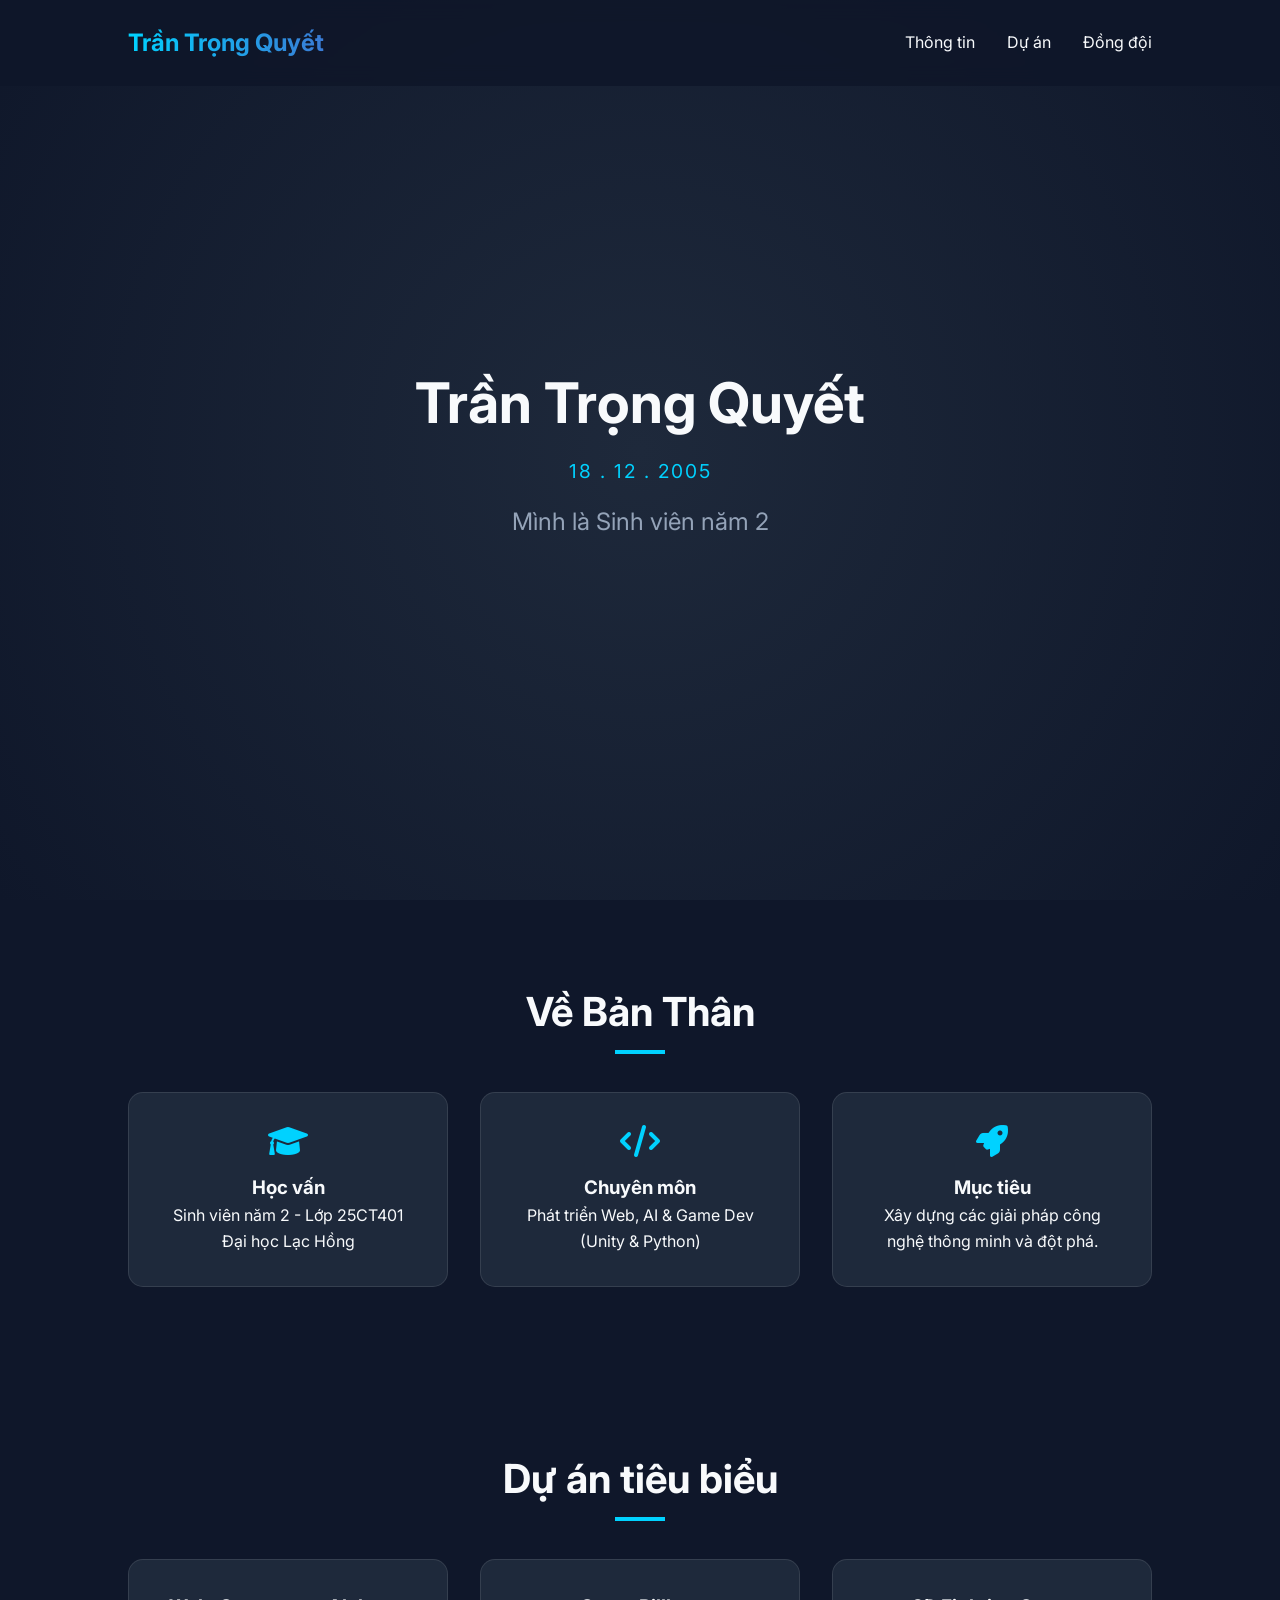
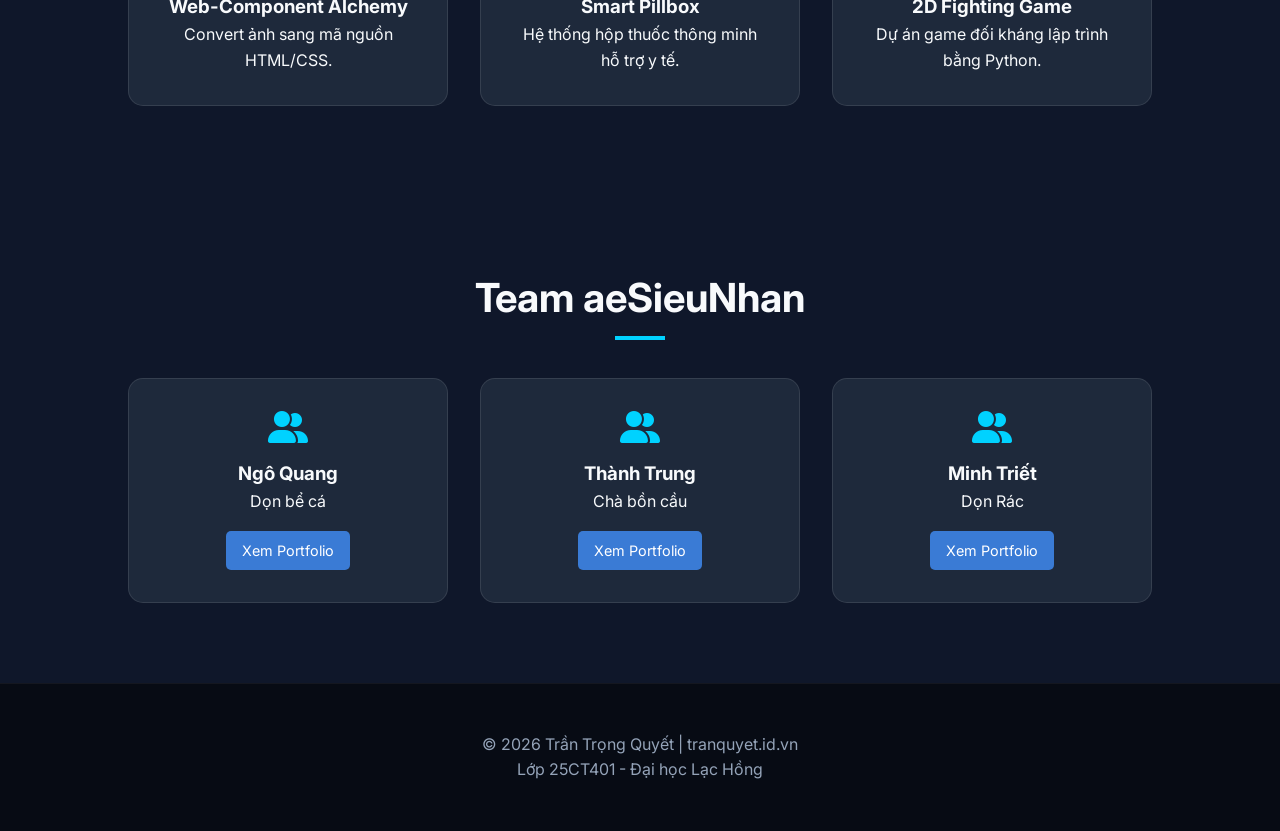
<file: Index.html>
<!DOCTYPE html>
<html lang="vi">
<head>
    <meta charset="UTF-8">
    <meta name="viewport" content="width=device-width, initial-scale=1.0">
    <title>Trần Trọng Quyết | Portfolio</title>
    <link href="https://fonts.googleapis.com/css2?family=Inter:wght@300;400;600;700&display=swap" rel="stylesheet">
    <link rel="stylesheet" href="https://cdnjs.cloudflare.com/ajax/libs/font-awesome/6.0.0/css/all.min.css">
    
    <style>
        :root {
            --primary-color: #00d2ff;
            --secondary-color: #3a7bd5;
            --bg-dark: #0f172a;
            --card-bg: #1e293b;
            --text-light: #f8fafc;
            --text-gray: #94a3b8;
        }

        * { margin: 0; padding: 0; box-sizing: border-box; font-family: 'Inter', sans-serif; scroll-behavior: smooth; }
        body { background-color: var(--bg-dark); color: var(--text-light); line-height: 1.6; }

        nav { padding: 1.5rem 10%; display: flex; justify-content: space-between; align-items: center; background: rgba(15, 23, 42, 0.9); position: fixed; width: 100%; top: 0; z-index: 1000; backdrop-filter: blur(10px); }
        .logo { font-size: 1.5rem; font-weight: 700; background: linear-gradient(to right, var(--primary-color), var(--secondary-color)); -webkit-background-clip: text; -webkit-text-fill-color: transparent; }
        .nav-links { list-style: none; display: flex; gap: 2rem; }
        .nav-links a { text-decoration: none; color: var(--text-light); transition: 0.3s; }
        .nav-links a:hover { color: var(--primary-color); }

        .hero { height: 100vh; display: flex; flex-direction: column; justify-content: center; align-items: center; text-align: center; padding: 0 10%; background: radial-gradient(circle at center, #1e293b 0%, #0f172a 100%); }
        .hero h1 { font-size: 3.5rem; margin-bottom: 0.5rem; }
        .hero .dob { font-size: 1.2rem; color: var(--primary-color); margin-bottom: 1rem; letter-spacing: 2px; }
        .hero p { font-size: 1.5rem; color: var(--text-gray); }

        section { padding: 5rem 10%; }
        .section-title { text-align: center; font-size: 2.5rem; margin-bottom: 3rem; position: relative; }
        .section-title::after { content: ''; width: 50px; height: 4px; background: var(--primary-color); position: absolute; bottom: -10px; left: 50%; transform: translateX(-50%); }

        .grid { display: grid; grid-template-columns: repeat(auto-fit, minmax(280px, 1fr)); gap: 2rem; }
        .card { background: var(--card-bg); padding: 2rem; border-radius: 15px; border: 1px solid rgba(255, 255, 255, 0.1); transition: 0.3s; text-align: center; }
        .card:hover { transform: translateY(-10px); border-color: var(--primary-color); }
        .card i { font-size: 2rem; color: var(--primary-color); margin-bottom: 1rem; }

        /* Team Members Style */
        .member-link { display: inline-block; margin-top: 1rem; padding: 0.5rem 1rem; background: var(--secondary-color); color: white; text-decoration: none; border-radius: 5px; font-size: 0.9rem; transition: 0.3s; }
        .member-link:hover { background: var(--primary-color); }

        footer { text-align: center; padding: 3rem; background: #070b14; color: var(--text-gray); border-top: 1px solid rgba(255, 255, 255, 0.05); }
    </style>
</head>
<body>

    <nav>
        <div class="logo">Trần Trọng Quyết</div>
        <ul class="nav-links">
            <li><a href="#about">Thông tin</a></li>
            <li><a href="#projects">Dự án</a></li>
            <li><a href="#team">Đồng đội</a></li>
        </ul>
    </nav>

    <section class="hero">
        <h1>Trần Trọng Quyết</h1>
        <div class="dob">18 . 12 . 2005</div>
        <p>Mình là <span id="typewriter"></span></p>
    </section>

    <section id="about">
        <h2 class="section-title">Về Bản Thân</h2>
        <div class="grid">
            <div class="card">
                <i class="fas fa-graduation-cap"></i>
                <h3>Học vấn</h3>
                <p>Sinh viên năm 2 - Lớp 25CT401<br>Đại học Lạc Hồng</p>
            </div>
            <div class="card">
                <i class="fas fa-code"></i>
                <h3>Chuyên môn</h3>
                <p>Phát triển Web, AI & Game Dev<br>(Unity & Python)</p>
            </div>
            <div class="card">
                <i class="fas fa-rocket"></i>
                <h3>Mục tiêu</h3>
                <p>Xây dựng các giải pháp công nghệ thông minh và đột phá.</p>
            </div>
        </div>
    </section>

    <section id="projects">
        <h2 class="section-title">Dự án tiêu biểu</h2>
        <div class="grid">
            <div class="card">
                <h3>Web-Component Alchemy</h3>
                <p>Convert ảnh sang mã nguồn HTML/CSS.</p>
            </div>
            <div class="card">
                <h3>Smart Pillbox</h3>
                <p>Hệ thống hộp thuốc thông minh hỗ trợ y tế.</p>
            </div>
            <div class="card">
                <h3>2D Fighting Game</h3>
                <p>Dự án game đối kháng lập trình bằng Python.</p>
            </div>
        </div>
    </section>

    <section id="team">
        <h2 class="section-title">Team aeSieuNhan</h2>
        <div class="grid">
            <div class="card">
                <i class="fas fa-user-friends"></i>
                <h3>Ngô Quang</h3>
                <p>Dọn bể cá</p>
                <a href="Quang.html" class="member-link">Xem Portfolio</a>
            </div>
            <div class="card">
                <i class="fas fa-user-friends"></i>
                <h3>Thành Trung</h3>
                <p>Chà bồn cầu</p>
                <a href="Trung.html" class="member-link">Xem Portfolio</a>
            </div>
            <div class="card">
                <i class="fas fa-user-friends"></i>
                <h3>Minh Triết</h3>
                <p>Dọn Rác</p>
                <a href="Triet.html" class="member-link">Xem Portfolio</a>
            </div>
        </div>
    </section>

    <footer>
        <p>&copy; 2026 Trần Trọng Quyết | tranquyet.id.vn</p>
        <p>Lớp 25CT401 - Đại học Lạc Hồng</p>
    </footer>

    <script>
        const textElement = document.getElementById("typewriter");
        const words = [
            "Sinh viên năm 2 CNTT.",
            "Thành viên nhóm aeSieuNhan.",
            "Đam mê Trí tuệ nhân tạo.",
            "Lập trình viên tương lai."
        ];
        let wordIndex = 0; let charIndex = 0; let isDeleting = false;

        function type() {
            const currentWord = words[wordIndex];
            textElement.textContent = isDeleting 
                ? currentWord.substring(0, charIndex - 1) 
                : currentWord.substring(0, charIndex + 1);
            
            charIndex = isDeleting ? charIndex - 1 : charIndex + 1;
            let typeSpeed = isDeleting ? 50 : 100;

            if (!isDeleting && charIndex === currentWord.length) {
                isDeleting = true; typeSpeed = 2000;
            } else if (isDeleting && charIndex === 0) {
                isDeleting = false; wordIndex = (wordIndex + 1) % words.length; typeSpeed = 500;
            }
            setTimeout(type, typeSpeed);
        }
        document.addEventListener("DOMContentLoaded", type);
    </script>
</body>
</html>
</file>
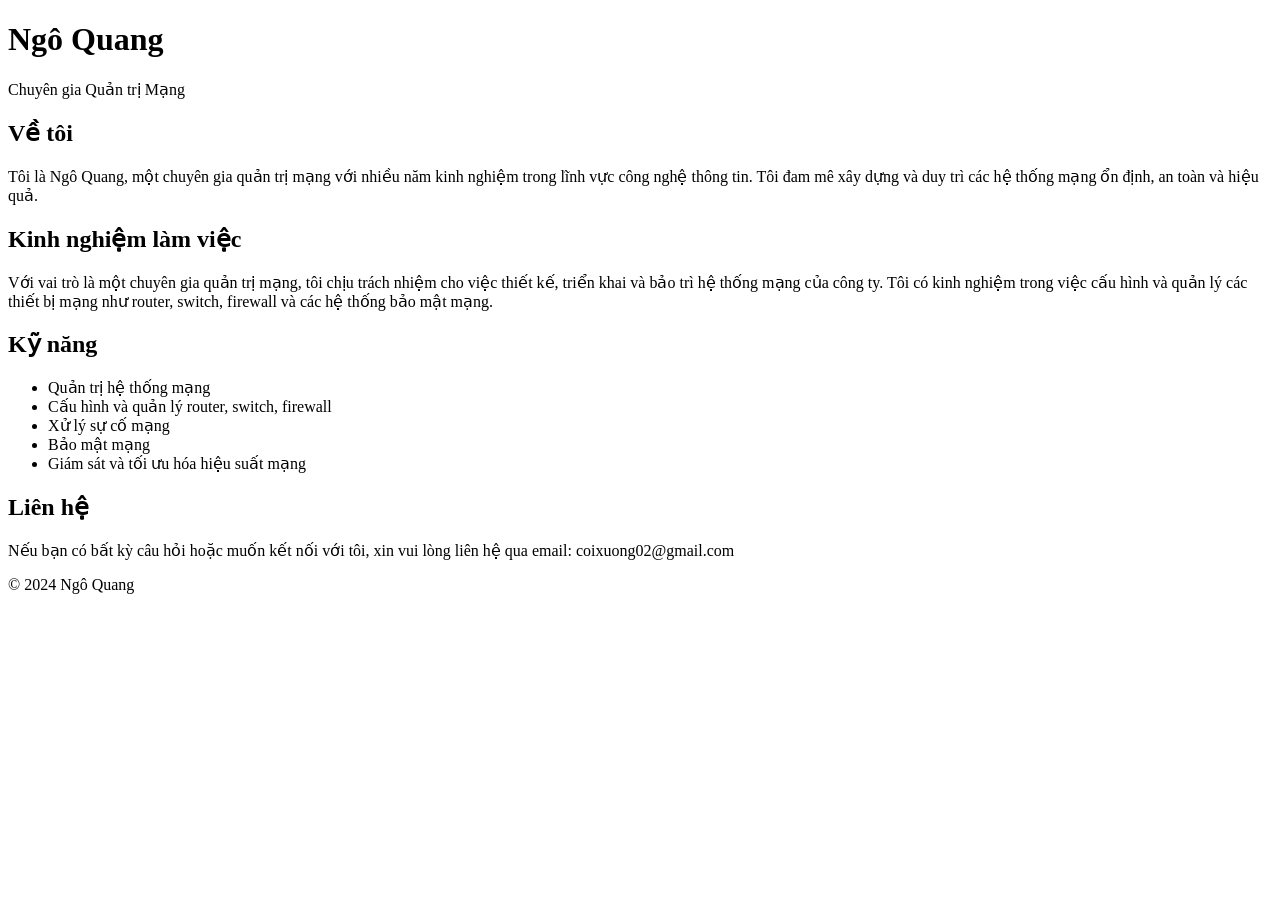
<file: Quang.html>
<!DOCTYPE html>
<html lang="vi">
<head>
 <meta charset="UTF-8">
 <meta name="viewport" content="width=device-width, initial-scale=1.0">
 <title>Giới thiệu về Ngô Quang</title>
</head>
<body>
 <header>
 <h1>Ngô Quang</h1>
 <p>Chuyên gia Quản trị Mạng</p>
 </header>

 <section>
 <h2>Về tôi</h2>
 <p>
 Tôi là Ngô Quang, một chuyên gia quản trị mạng với nhiều năm kinh nghiệm trong lĩnh vực công nghệ thông tin.
 Tôi đam mê xây dựng và duy trì các hệ thống mạng ổn định, an toàn và hiệu quả.
 </p>
 </section>

 <section>
 <h2>Kinh nghiệm làm việc</h2>
 <p>
 Với vai trò là một chuyên gia quản trị mạng, tôi chịu trách nhiệm cho việc thiết kế, triển khai và bảo trì hệ thống mạng của công ty.
 Tôi có kinh nghiệm trong việc cấu hình và quản lý các thiết bị mạng như router, switch, firewall và các hệ thống bảo mật mạng.
 </p>
 </section>

 <section>
 <h2>Kỹ năng</h2>
 <ul>
 <li>Quản trị hệ thống mạng</li>
 <li>Cấu hình và quản lý router, switch, firewall</li>
 <li>Xử lý sự cố mạng</li>
 <li>Bảo mật mạng</li>
 <li>Giám sát và tối ưu hóa hiệu suất mạng</li>
 </ul>
 </section>

 <section>
 <h2>Liên hệ</h2>
 <p>
 Nếu bạn có bất kỳ câu hỏi hoặc muốn kết nối với tôi, xin vui lòng liên hệ qua email: coixuong02@gmail.com
 </p>
 </section>

 <footer>
 <p>© 2024 Ngô Quang</p>
 </footer>
</body>
</html>
</file>
